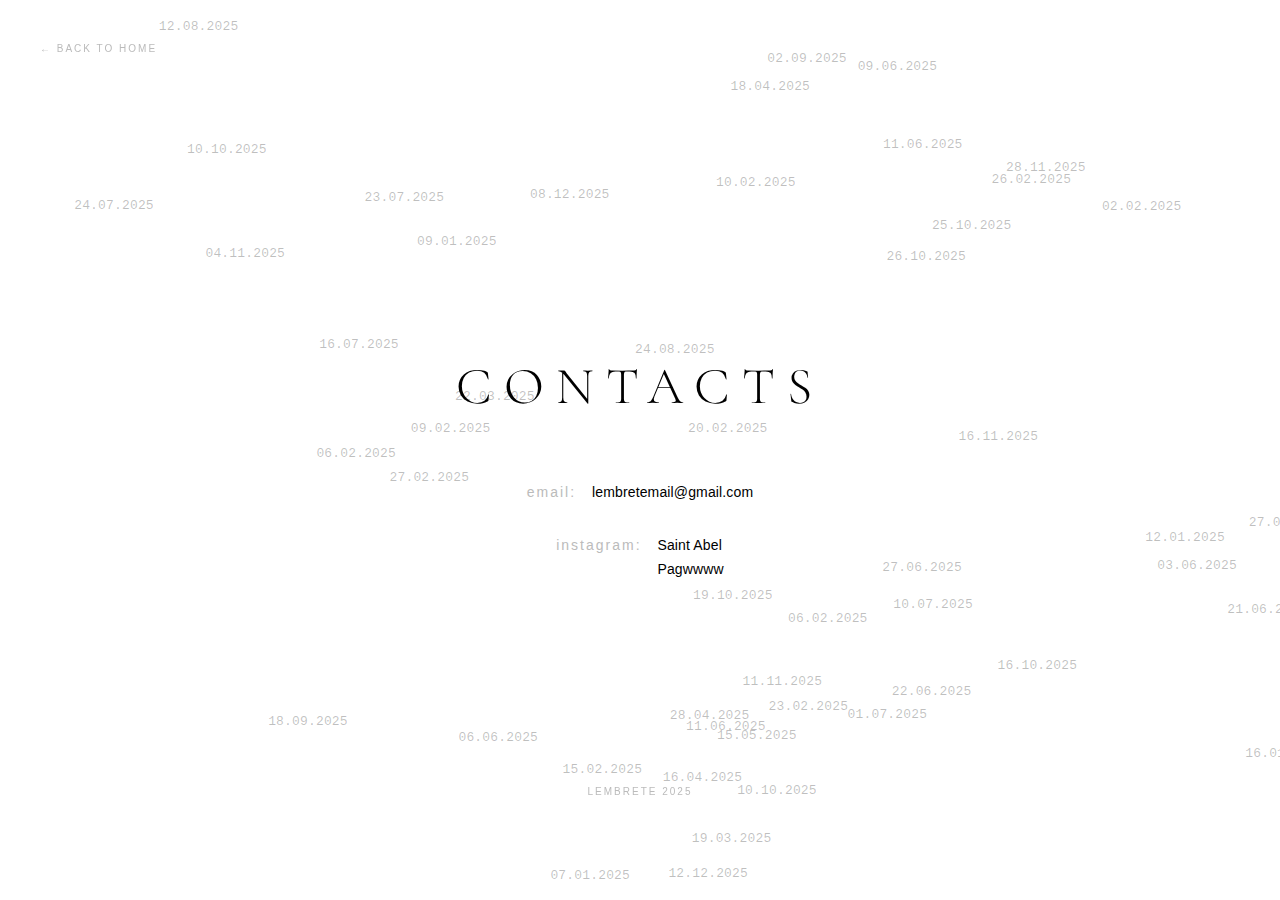
<file: contacts.html>
<!DOCTYPE html>
<html lang="pt">
<head>
    <meta charset="UTF-8">
    <meta name="viewport" content="width=device-width, initial-scale=1.0">
    <title>LEMBRETE - CONTACTS</title>
    <link rel="stylesheet" href="style.css">
    <style>
        body {
            background: #fff;
            display: flex;
            flex-direction: column;
            justify-content: center;
            align-items: center;
            height: 100vh;
            text-align: center;
            font-family: 'Helvetica Neue', Helvetica, Arial, sans-serif;
            color: #000;
            margin: 0;
            overflow: hidden; /* Evita scroll causati dalle date */
        }

        /* --- NUVOLA DI DATE (SFONDO ANIMATO) --- */
        .dates-cloud {
            position: absolute;
            top: 0;
            left: 0;
            width: 100%;
            height: 100%;
            pointer-events: none;
            z-index: 1; /* Sotto ai testi */
        }

        .date-item {
            position: absolute;
            font-family: 'Courier New', monospace;
            font-size: 13px; /* Leggermente più grandi */
            color: rgba(0, 0, 0, 0.25); /* PIÙ VISIBILI (era 0.05) */
            white-space: nowrap;
            /* ANIMAZIONE PIÙ VELOCE impostata via JS */
            animation: float infinite ease-in-out;
        }

        @keyframes float {
            0%, 100% { transform: translateY(0px) translateX(0px); }
            50% { transform: translateY(-30px) translateX(15px); }
        }

        /* --- CONTENUTO (Sopra le date) --- */
        .content-wrapper {
            position: relative;
            z-index: 10;
        }

        .back-home {
            position: fixed;
            top: 40px;
            left: 40px;
            font-size: 10px;
            letter-spacing: 2px;
            text-decoration: none;
            color: #bbb;
            text-transform: uppercase;
            transition: color 0.3s;
            z-index: 20;
        }
        .back-home:hover { color: #000; }

        h1 {
            font-weight: 200;
            font-size: 52px;
            letter-spacing: 12px;
            text-transform: uppercase;
            margin-bottom: 60px;
        }

        .contact-info {
            display: flex;
            flex-direction: column;
            gap: 30px;
            font-weight: 300;
            font-size: 14px;
            letter-spacing: 2px;
        }

        .contact-info a {
            color: #000;
            text-decoration: none;
            transition: color 0.3s;
        }
        
        .contact-info a:hover { color: #bbb; }

        .label {
            color: #bbb;
            text-transform: lowercase;
            margin-right: 10px;
        }

        footer {
            position: fixed;
            bottom: 40px;
            font-size: 10px;
            color: #bbb;
            letter-spacing: 2px;
            text-transform: uppercase;
            z-index: 20;
        }
    </style>
</head>
<body>

    <div class="dates-cloud" id="datesCloud"></div>

    <a href="index.html" class="back-home">← back to home</a>

    <div class="content-wrapper">
        <h1>contacts</h1>

        <div class="contact-info">
            <div>
                <span class="label">email:</span>
                <a href="mailto:lembretemail@gmail.com">lembretemail@gmail.com</a>
            </div>
            
            <div>
                <span class="label">instagram:</span>
                <div style="display: inline-block; text-align: left; vertical-align: top;">
                    <a href="https://www.instagram.com/saint.abel/" target="_blank">Saint Abel</a><br>
                    <a href="https://www.instagram.com/pagwwww/" target="_blank">Pagwwww</a>
                </div>
            </div>
        </div>
    </div>

    <footer>lembrete 2025</footer>

    <script>
        const datesCloud = document.getElementById('datesCloud');
        const numDates = 50; 

        for (let i = 0; i < numDates; i++) {
            const dateEl = document.createElement('div');
            dateEl.className = 'date-item';
            
            // Genera data casuale 2025/2026
            const day = String(Math.floor(Math.random() * 28) + 1).padStart(2, '0');
            const month = String(Math.floor(Math.random() * 12) + 1).padStart(2, '0');
            dateEl.textContent = `${day}.${month}.2025`;
            
            // Posizionamento casuale
            dateEl.style.top = Math.random() * 100 + '%';
            dateEl.style.left = Math.random() * 100 + '%';
            
            // ANIMAZIONE PIÙ VELOCE (Durata tra 6 e 12 secondi, invece di 15-25)
            const duration = (Math.random() * 6 + 6) + 's';
            dateEl.style.animationDuration = duration;
            dateEl.style.animationDelay = Math.random() * 10 + 's';
            
            datesCloud.appendChild(dateEl);
        }
    </script>
</body>
</html>
</file>
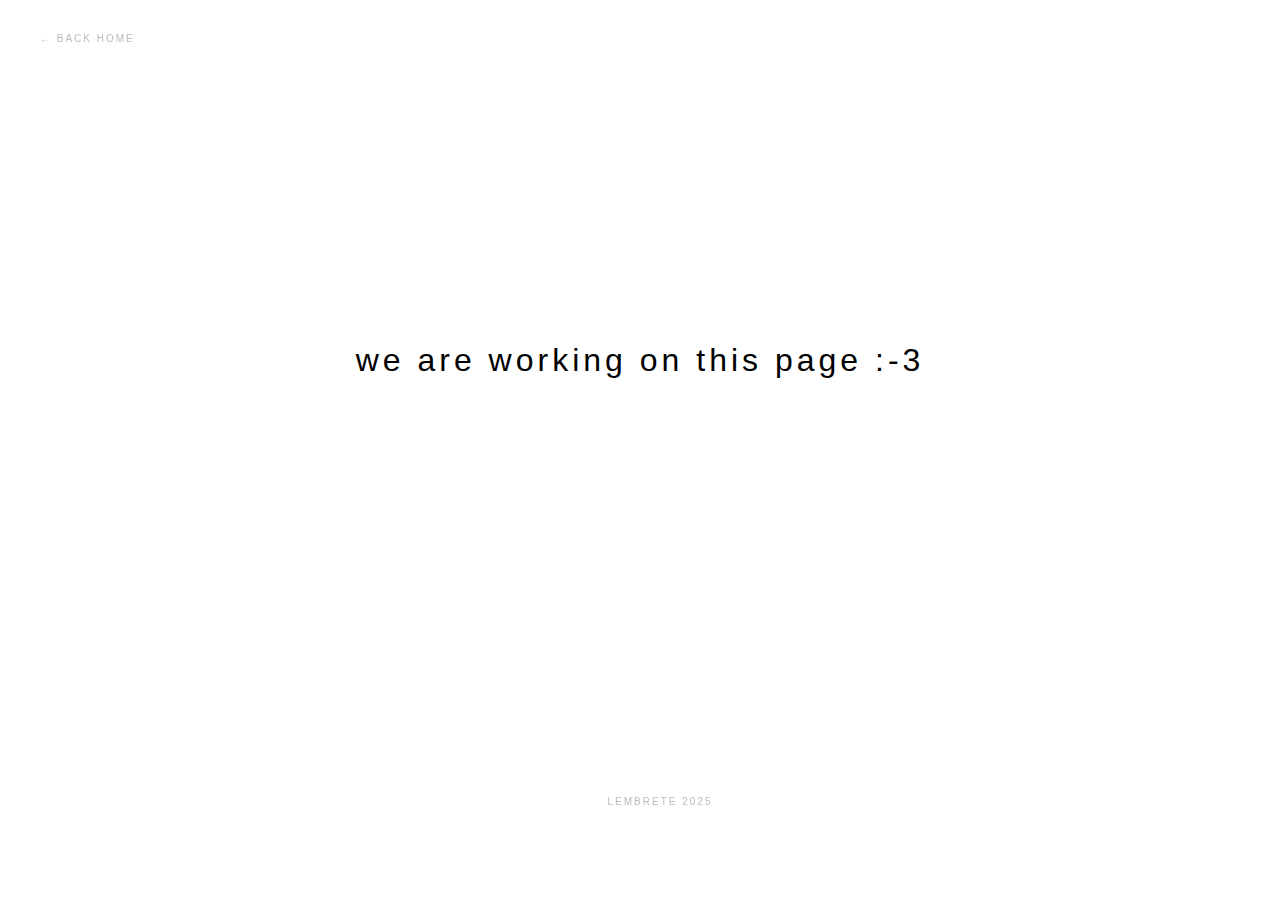
<file: live.html>
<!DOCTYPE html>
<html lang="pt">

<head>
    <meta charset="UTF-8">
    <meta name="viewport" content="width=device-width, initial-scale=1.0">
    <title>LEMBRETE - LIVE</title>
    <link rel="stylesheet" href="style.css">
    <style>
        /* Stili specifici per le pagine interne per renderle diverse dalla home */
        .subpage-container {
            height: 80vh;
            display: flex;
            flex-direction: column;
            justify-content: center;
            align-items: center;
            text-align: center;
        }

        .back-home {
            position: fixed;
            top: 30px;
            left: 40px;
            font-family: Helvetica, Arial, sans-serif;
            font-size: 10px;
            letter-spacing: 2px;
            text-decoration: none;
            color: #bbb;
            text-transform: uppercase;
            transition: color 0.3s;
        }

        .back-home:hover {
            color: #000;
        }

        .working-msg {
            font-family: 'Helvetica Neue', Helvetica, Arial, sans-serif;
            font-weight: 200;
            font-size: 32px;
            letter-spacing: 4px;
            color: #000;
        }

        footer {
            position: fixed;
            bottom: 30px;
            width: 100%;
            text-align: center;
            font-family: Helvetica, Arial, sans-serif;
            font-size: 10px;
            letter-spacing: 2px;
            color: #bbb;
            text-transform: uppercase;
        }
    </style>
</head>

<body>

    <a href="index.html" class="back-home">← back home</a>

    <div class="subpage-container">
        <h1 class="working-msg">we are working on this page :-3</h1>
    </div>

    <footer>
        lembrete 2025
    </footer>

</body>

</html>
</file>
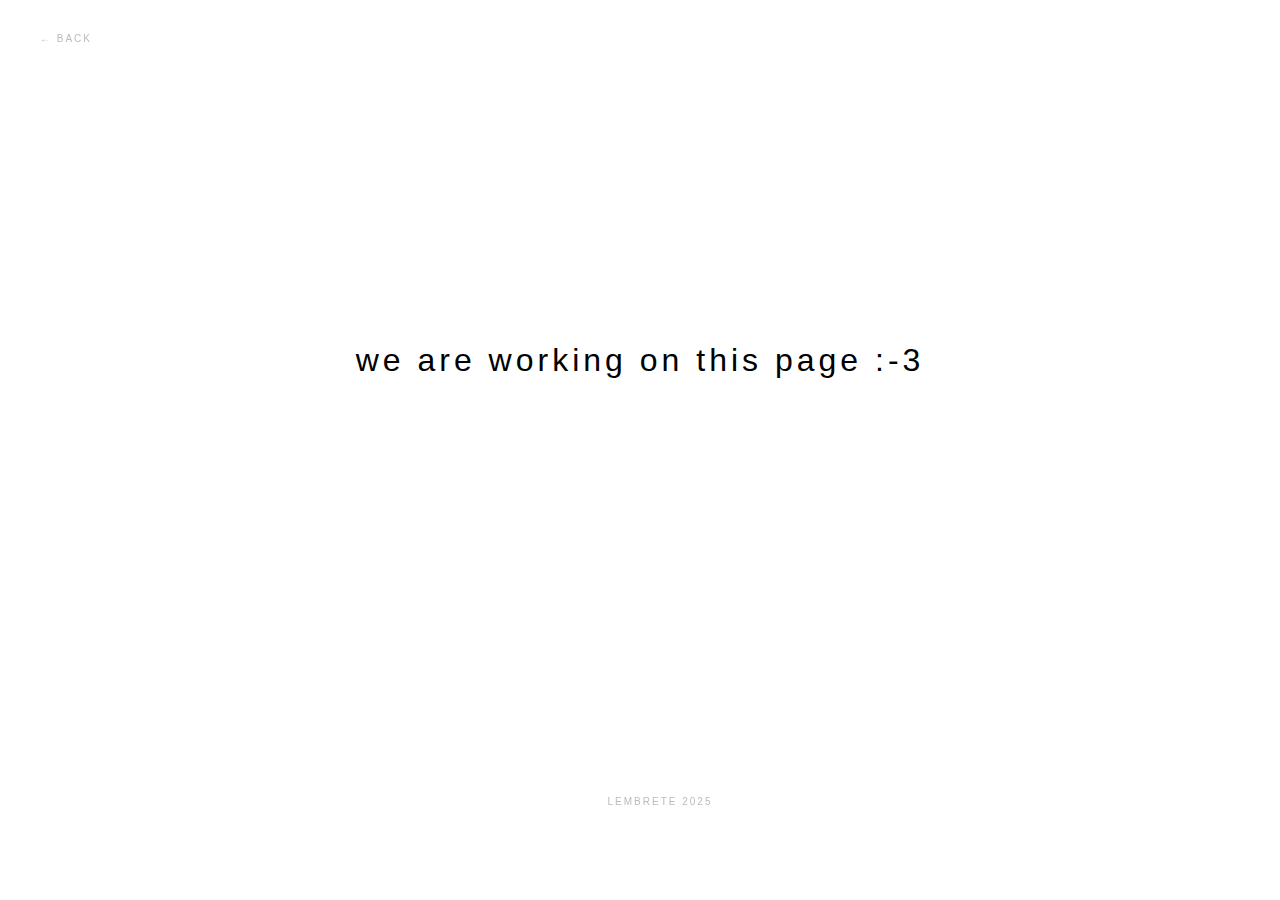
<file: music.html>
<!DOCTYPE html>
<html lang="pt">
<head>
    <meta charset="UTF-8">
    <meta name="viewport" content="width=device-width, initial-scale=1.0">
    <title>LEMBRETE - MUSIC</title> <link rel="stylesheet" href="style.css">
    <style>
        /* Stili specifici per le pagine interne per renderle diverse dalla home */
        .subpage-container {
            height: 80vh;
            display: flex;
            flex-direction: column;
            justify-content: center;
            align-items: center;
            text-align: center;
        }
        .back-home {
            position: fixed;
            top: 30px;
            left: 40px;
            font-family: Helvetica, Arial, sans-serif;
            font-size: 10px;
            letter-spacing: 2px;
            text-decoration: none;
            color: #bbb;
            text-transform: uppercase;
            transition: color 0.3s;
        }
        .back-home:hover { color: #000; }
        
        .working-msg {
            font-family: 'Helvetica Neue', Helvetica, Arial, sans-serif;
            font-weight: 200;
            font-size: 32px;
            letter-spacing: 4px;
            color: #000;
        }
        
        footer {
            position: fixed;
            bottom: 30px;
            width: 100%;
            text-align: center;
            font-family: Helvetica, Arial, sans-serif;
            font-size: 10px;
            letter-spacing: 2px;
            color: #bbb;
            text-transform: uppercase;
        }
    </style>
</head>
<body>

    <a href="index.html" class="back-home">← back</a>

    <div class="subpage-container">
        <h1 class="working-msg">we are working on this page :-3</h1>
    </div>

    <footer>
        lembrete 2025
    </footer>

</body>
</html>
</file>
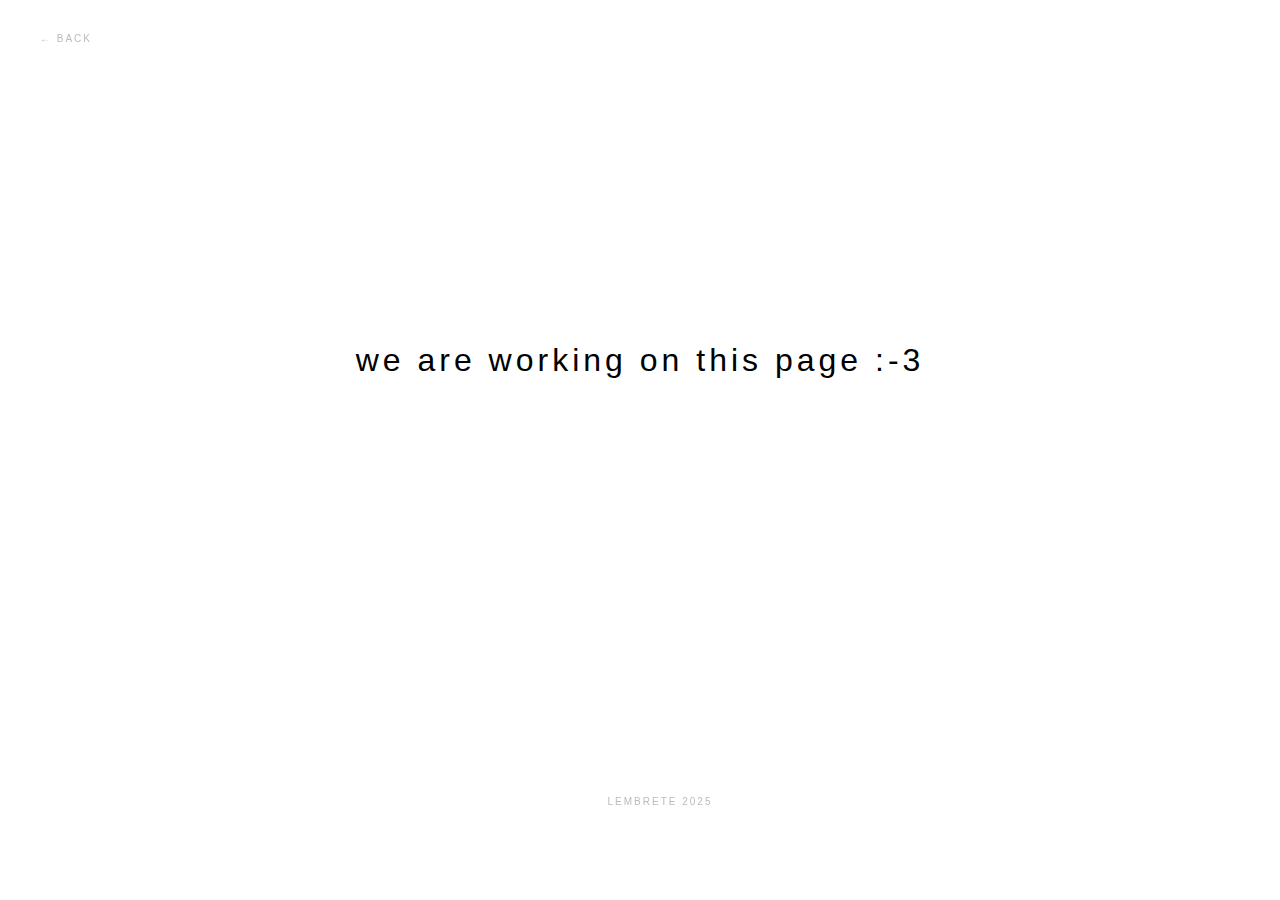
<file: works.html>
<!DOCTYPE html>
<html lang="pt">
<head>
    <meta charset="UTF-8">
    <meta name="viewport" content="width=device-width, initial-scale=1.0">
    <title>LEMBRETE - WORKS</title> <link rel="stylesheet" href="style.css">
    <style>
        /* Stili specifici per le pagine interne per renderle diverse dalla home */
        .subpage-container {
            height: 80vh;
            display: flex;
            flex-direction: column;
            justify-content: center;
            align-items: center;
            text-align: center;
        }
        .back-home {
            position: fixed;
            top: 30px;
            left: 40px;
            font-family: Helvetica, Arial, sans-serif;
            font-size: 10px;
            letter-spacing: 2px;
            text-decoration: none;
            color: #bbb;
            text-transform: uppercase;
            transition: color 0.3s;
        }
        .back-home:hover { color: #000; }
        
        .working-msg {
            font-family: 'Helvetica Neue', Helvetica, Arial, sans-serif;
            font-weight: 200;
            font-size: 32px;
            letter-spacing: 4px;
            color: #000;
        }
        
        footer {
            position: fixed;
            bottom: 30px;
            width: 100%;
            text-align: center;
            font-family: Helvetica, Arial, sans-serif;
            font-size: 10px;
            letter-spacing: 2px;
            color: #bbb;
            text-transform: uppercase;
        }
    </style>
</head>
<body>

    <a href="index.html" class="back-home">← back</a>

    <div class="subpage-container">
        <h1 class="working-msg">we are working on this page :-3</h1>
    </div>

    <footer>
        lembrete 2025
    </footer>

</body>
</html>
</file>
<file: style.css>
/* Font elegante */
@import url('https://fonts.googleapis.com/css2?family=Cormorant+Garamond:wght@300;400;500;600;700&family=Lora:wght@400;500;600;700&display=swap');

body {
  margin: 0;
  padding: 0;
  font-family: 'Lora', Georgia, serif;
  color: #111;
  background: #fff;
  line-height: 1.7;
  letter-spacing: 0.01em;
}

/* Sezioni larghe e minimal */
.section {
  padding: 60px 20px;
  max-width: 1200px;
  margin: auto;
  text-align: center;
}

h1, h2 {
  font-family: 'Cormorant Garamond', Georgia, serif;
  font-weight: 500;
  margin-bottom: 20px;
  letter-spacing: 0.02em;
  line-height: 1.3;
}

h1 {
  font-size: 3em;
  font-weight: 400;
}

ul {
  list-style: none;
  padding: 0;
}

a {
  position: relative;
  color: #111;
  text-decoration: none;
  letter-spacing: 0.01em;
  display: inline-block;
  transition: all 0.4s cubic-bezier(0.4, 0, 0.2, 1);
  transform-origin: center;
}

a::after {
  content: '';
  position: absolute;
  bottom: -2px;
  left: 50%;
  width: 0;
  height: 1px;
  background-color: #111;
  transition: all 0.5s cubic-bezier(0.4, 0, 0.2, 1);
  transform: translateX(-50%);
}

a:hover {
  color: #333;
  letter-spacing: 0.05em;
  transform: translateY(-2px) scale(1.02);
}

a:hover::after {
  width: 100%;
  height: 1.5px;
  opacity: 0.6;
}

/* Effetto hover fluido per link con classe .fluid-link */
.fluid-link {
  position: relative;
  display: inline-block;
  padding: 8px 16px;
  color: #111;
  text-decoration: none;
  overflow: hidden;
  transition: color 0.6s cubic-bezier(0.25, 0.46, 0.45, 0.94);
  z-index: 1;
}

.fluid-link::before {
  content: '';
  position: absolute;
  top: 0;
  left: 0;
  width: 0;
  height: 100%;
  background-color: #111;
  transition: width 0.6s cubic-bezier(0.25, 0.46, 0.45, 0.94);
  z-index: -1;
  transform-origin: left center;
}

.fluid-link:hover {
  color: #ffffff;
}

.fluid-link:hover::before {
  width: 100%;
}

/* Hero iniziale */
.hero {
  position: relative;
  height: 100vh;
  display: flex;
  flex-direction: column;
  justify-content: center;
  align-items: center;
  text-align: center;
  overflow: hidden;
}

.hero::before {
  content: '';
  position: absolute;
  top: 0;
  left: 0;
  width: 100%;
  height: 100%;
  background-image: url('images/texture-home.jpg');
  background-size: cover;
  background-position: center;
  background-repeat: no-repeat;
  opacity: 0.3;
  z-index: 0;
}

.hero h1,
.hero p {
  position: relative;
  z-index: 1;
}

.hero p {
  font-style: italic;
  font-size: 1.1em;
  letter-spacing: 0.03em;
  margin-top: 10px;
}

/* Immagini larghe tipo Soul Net */
.full-image img {
  width: 100%;
  height: auto;
  display: block;
  margin: 0;
}

/* Immagine stretchata: lunga ma bassa */
.stretched-image {
  width: 100%;
  overflow: hidden;
}

.stretched-image img {
  width: 100%;
  height: 200px; /* Altezza fissa bassa */
  object-fit: cover;
  object-position: center;
}

/* Footer minimal */
footer {
  padding: 60px 20px;
  text-align: center;
  font-size: 13px;
  color: #666;
  letter-spacing: 0.05em;
  font-weight: 400;
}

/* Stili per la galleria di 3 immagini affiancate */
.gallery {
    display: flex; /* Attiva Flexbox */
    justify-content: space-between; /* Distribuisce lo spazio tra le immagini */
    align-items: flex-start; /* Allinea gli elementi in alto */
    padding: 20px; /* Aggiunge un po' di spazio intorno */
    gap: 15px; /* Spazio tra gli elementi della galleria */
}

/* Stili per ogni contenitore di immagine nella galleria */
.gallery-item {
    flex: 1; /* Permette a tutti e tre gli elementi di occupare uno spazio uguale */
    min-width: 30%; /* Assicura che ci sia uno spazio minimo */
}

/* Stili per le immagini stesse all'interno della galleria */
.gallery-item img {
    width: 100%; /* L'immagine occupa il 100% del suo contenitore (.gallery-item) */
    height: auto;
    display: block;
    border-radius: 8px; /* Rendi gli angoli leggermente arrotondati (opzionale) */
    object-fit: cover;
}
/* Stili per l'immagine a tutta larghezza */
.full-width-image {
    width: 100%; /* Assicura che il contenitore occupi tutta la larghezza */
    overflow: hidden; /* Nasconde eventuali margini o overflow */
    margin-top: 30px; /* Spazio sopra la sezione */
}

.full-width-image img {
    width: 100%; /* L'immagine occupa il 100% della larghezza del suo contenitore */
    height: auto; /* Mantieni le proporzioni */
    display: block;
}




/* Main Layout - Flexbox per menu e player */
.main-layout {
  display: flex;
  align-items: flex-start;
  justify-content: space-between;
  gap: 60px;
  padding: 60px 40px;
  max-width: 1400px;
  margin: 0 auto;
}

/* Navigazione principale */
.main-navigation {
  flex: 0 0 auto;
}

.main-navigation ul {
  list-style: none;
  padding: 0;
  margin: 0;
  display: flex;
  flex-direction: column;
  gap: 20px;
  align-items: flex-start;
}

.main-navigation .nav-link {
  font-family: -apple-system, BlinkMacSystemFont, 'Helvetica Neue', 'Inter', 'Arial', sans-serif;
  font-size: 36px;
  font-weight: 600;
  color: #111;
  text-decoration: none;
  letter-spacing: -0.02em;
  transition: all 0.3s cubic-bezier(0.4, 0, 0.2, 1);
  display: block;
  line-height: 1.2;
}

.main-navigation .nav-link:hover {
  color: #333;
  transform: translateX(4px);
}

.music-container {
  flex: 1 1 auto;
  max-width: 500px;
  padding: 10px;
  background: white;
  border-radius: 15px;
  box-shadow: 0 10px 25px rgba(0,0,0,0.1);
}
</file>
